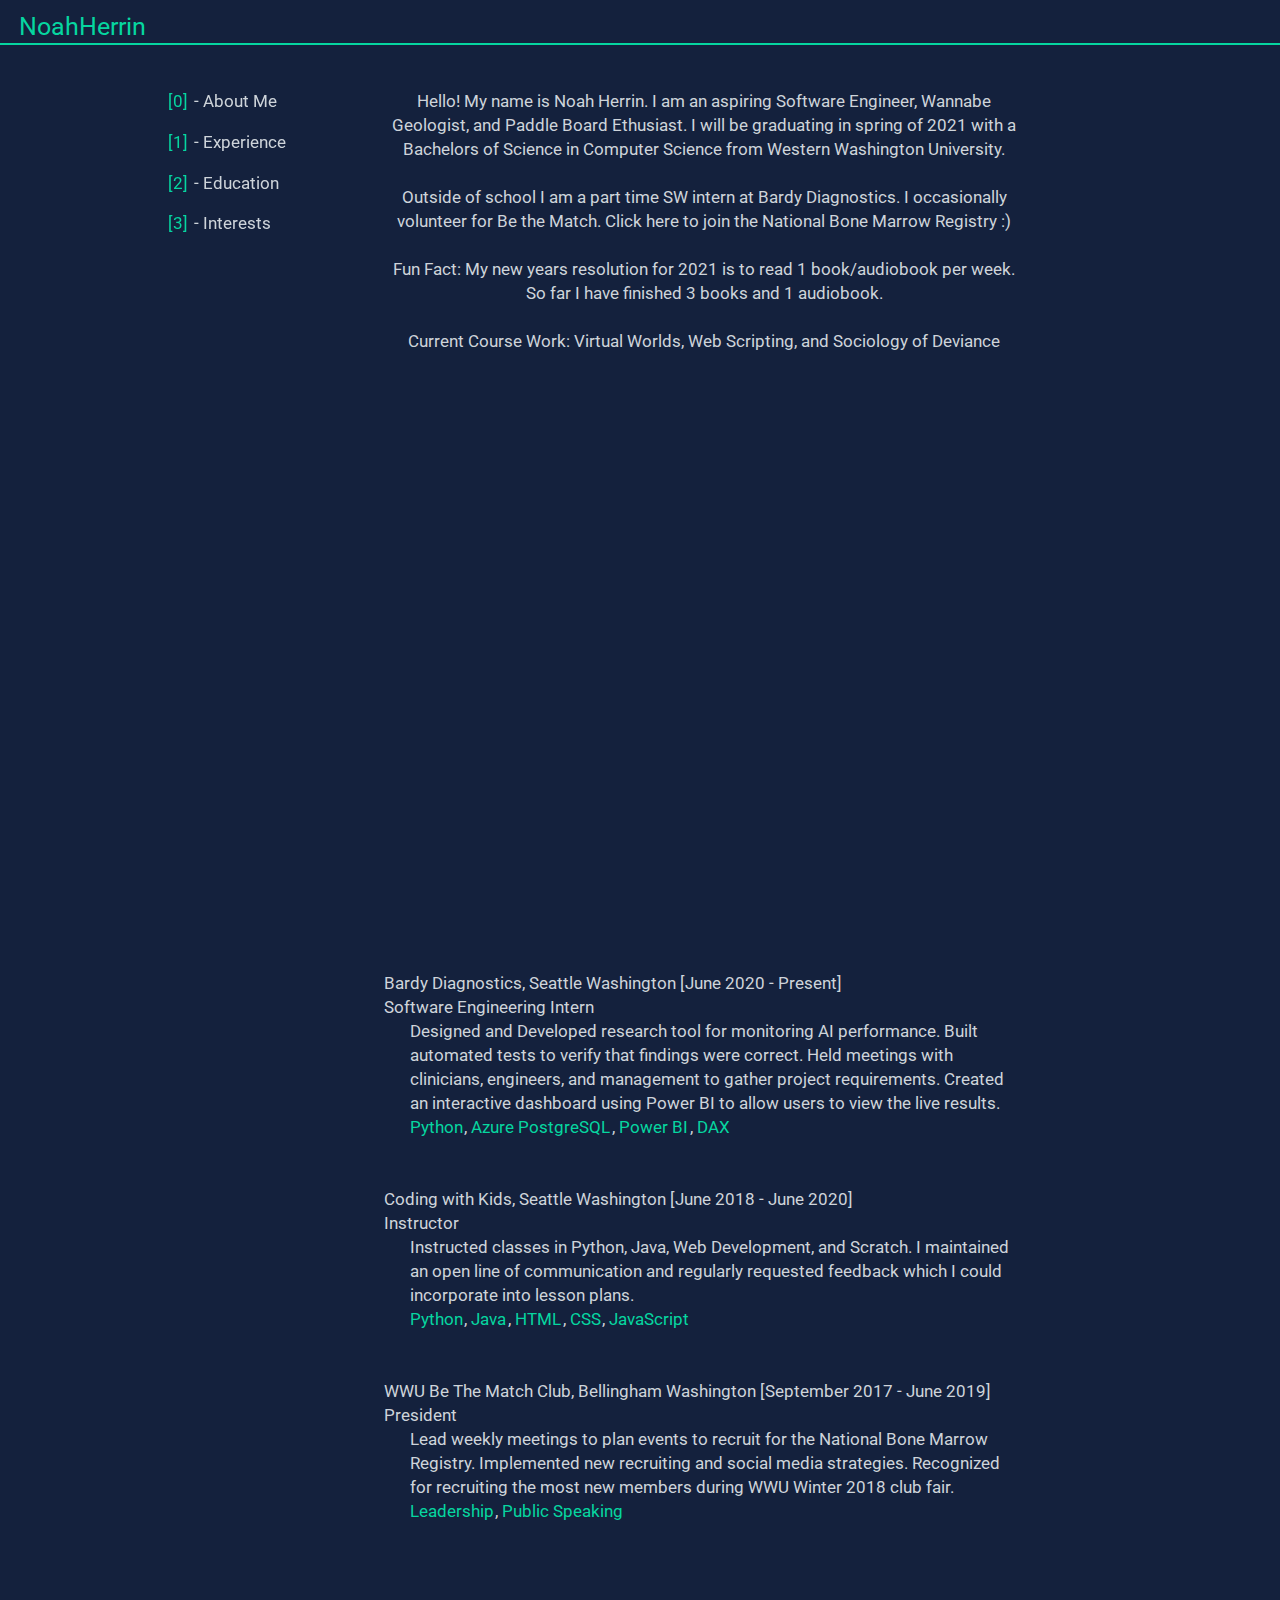
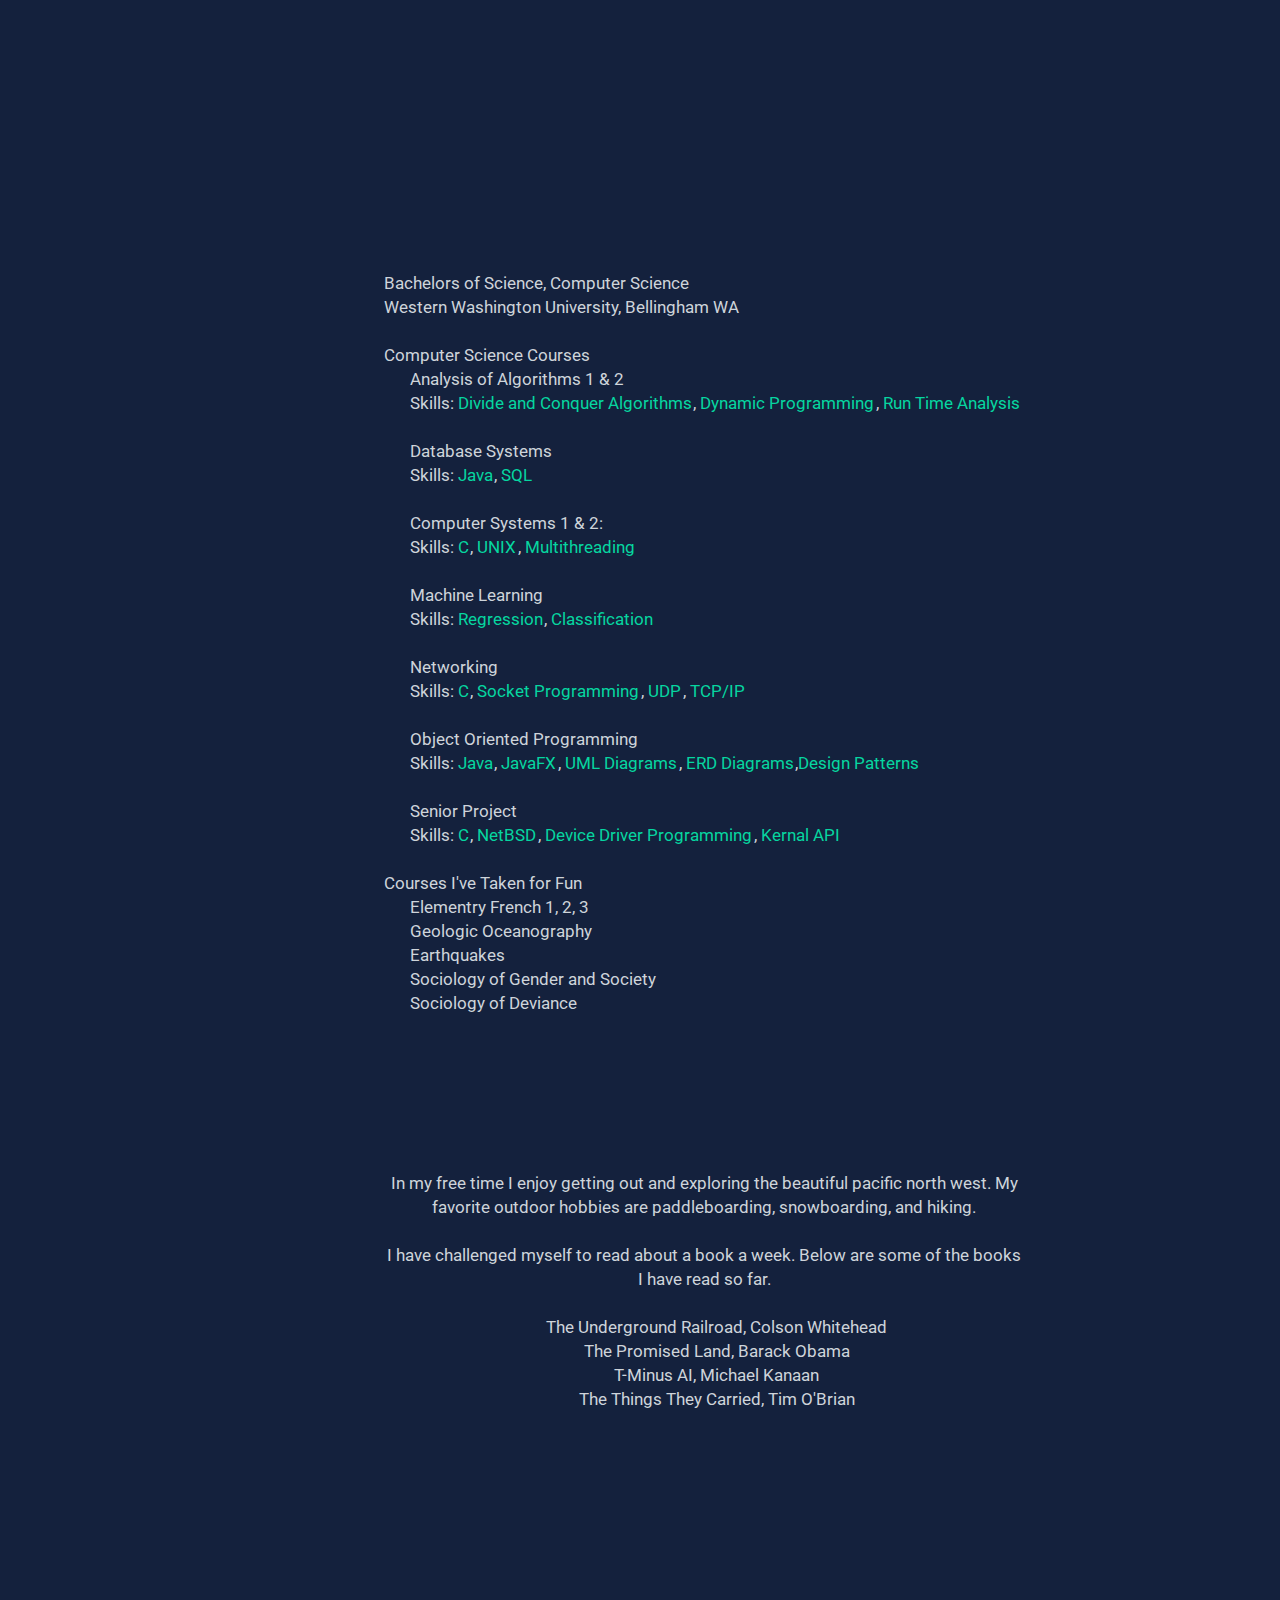
<file: Index.html>
<!DOCTYPE html>
<html lang="en" dir="ltr">

<head>
  <meta charset="utf-8">
  <title>Resume</title>

  <!-- get fonts from google fonts-->

  <link rel="preconnect" href="https://fonts.gstatic.com">
  <link href="https://fonts.googleapis.com/css2?family=Roboto:wght@300&display=swap" rel="stylesheet">

  <meta name="viewport" content="width=device-width, initial-scale=1">
  <link rel="stylesheet" href="https://maxcdn.bootstrapcdn.com/bootstrap/3.3.7/css/bootstrap.min.css">

  <script src="https://ajax.googleapis.com/ajax/libs/jquery/3.3.1/jquery.min.js"></script>
  <script src="https://maxcdn.bootstrapcdn.com/bootstrap/3.3.7/js/bootstrap.min.js"></script>

  <link rel="stylesheet" href="css/style.css">
</head>

<body>

  <!-- Sidebar which will contain the navigation element-->
  <aside>

    <!-- Navigation Section-->
    <nav  class="fixed-left">
        <ul id="navigation">
          <li>
            <div class="important"><a href="#about_me_anchor">[0]</a></div> - About Me
          </li>
          <li>
            <div class="important"><a href="#experience_anchor">[1]</a></div> - Experience
          </li>
          <li>
            <div class="important"><a href="#education_anchor">[2]</a></div> - Education
          </li>
          <li>
            <div class="important"><a href="#interests_anchor">[3]</a></div> - Interests
          </li>
        </ul>
    </nav>
  </aside>

  <!-- Main Contents of Website-->
  <main>
    <!-- Header -->
    <header>NoahHerrin</header>
    
    <a name="about_me_anchor"></a>
    <article id="AboutMe">
      

      <section>
        Hello! My name is Noah Herrin. I am an aspiring Software Engineer, Wannabe Geologist, and Paddle Board
        Ethusiast. I will be graduating in spring of 2021 with a Bachelors of Science in Computer Science from Western
        Washington University.
        <br><br>
        Outside of school I am a part time SW intern at Bardy Diagnostics. I occasionally volunteer for Be the Match.
        Click here to join the National Bone Marrow Registry :)
        <br><br>
        Fun Fact: My new years resolution for 2021 is to read 1 book/audiobook per week. So far I have finished 3 books and 1 audiobook.
        <br><br>
        Current Course Work: Virtual Worlds, Web Scripting, and Sociology of Deviance

      </section>

    </article>
    


    <a name="experience_anchor"></a>
    <article id="Experience">
      
      Bardy Diagnostics, Seattle Washington [June 2020 - Present]<br>
      Software Engineering Intern <br>
      <div id="coursework">
        
        Designed and Developed research tool for monitoring AI performance. Built automated tests to verify that findings were correct. Held meetings with clinicians, engineers, and management to gather project requirements. Created an interactive dashboard using Power BI to allow users to view the live results.
        <br>
        <div class="important">Python</div>, <div class="important">Azure PostgreSQL</div>, <div class="important">Power BI</div>, <div class="important">DAX</div>
      </div>
      <br>
      <br>

      Coding with Kids, Seattle Washington [June 2018 - June 2020]<br>
      Instructor <br>
      <div id="coursework">
        
        Instructed classes in Python, Java, Web Development, and Scratch. I maintained an open line of communication and regularly requested feedback which I could incorporate into lesson plans. 
        <br>
        <div class="important">Python</div>, <div class="important">Java</div>, <div class="important">HTML</div>, <div class="important">CSS</div>, <div class="important">JavaScript</div>
      </div>
      <br>
      <br>

      WWU Be The Match Club, Bellingham Washington [September 2017 - June 2019]<br>
      President <br>
      <div id="coursework">
        
        Lead weekly meetings to plan events to recruit for the National Bone Marrow Registry. Implemented new recruiting and social media strategies. Recognized for recruiting the most new members during WWU Winter 2018 club fair. 
        <br>
        <div class="important">Leadership</div>, <div class="important">Public Speaking</div>
      </div>
      <br>
      <br>


      
    </article>
    
    <a name="education_anchor"></a>
    <article id="Education">
      <section>
        Bachelors of Science, Computer Science
        <br>
        Western Washington University, Bellingham WA
        <br> <br>
        Computer Science Courses
        <br>
        <div id="coursework">

          Analysis of Algorithms 1 & 2 <br>
          Skills:
          <div class="important">Divide and Conquer Algorithms</div>, <div class="important">Dynamic Programming</div>,
          <div class="important">Run Time Analysis</div>

          <br>
          <br>
          Database Systems
          <br>
          Skills:
          <div class="important">Java</div>, <div class="important">SQL</div>
          <br>
          <br>
          Computer Systems 1 & 2: <br>
          Skills: <div class="important">C</div>, <div class="important">UNIX</div>, <div class="important">
            Multithreading</div>

          <br>
          <br>
          Machine Learning
          <br>
          Skills:
          <div class="important">Regression</div>, <div class="important">Classification</div>
          <br>
          <br>
          Networking
          <br>
          Skills:
          <div class="important">C</div>, <div class="important">Socket Programming</div>, <div class="important">UDP
          </div>, <div class="important">TCP/IP</div>
          <br>
          <br>
          Object Oriented Programming
          <br>
          Skills:
          <div class="important">Java</div>, <div class="important">JavaFX</div>, <div class="important">UML Diagrams
          </div>, <div class="important">ERD Diagrams</div>,<div class="important">Design Patterns</div>
          <br>
          <br>
          Senior Project
          <br>
          Skills:
          <div class="important">C</div>, <div class="important">NetBSD</div>, <div class="important">Device Driver
            Programming</div>, <div class="important">Kernal API</div>
          <br>
          <br>
        </div>

        Courses I've Taken for Fun
        <br>
        <div id="coursework">
          Elementry French 1, 2, 3 <br>
          Geologic Oceanography <br>
          Earthquakes <br>
          Sociology of Gender and Society<br>
          Sociology of Deviance <br>


        </div>

      </section>

    </article>
    <a name="interests_anchor"></a>
    <article id="Interests">
      <section>
        In my free time I enjoy getting out and exploring the beautiful pacific north west. My favorite outdoor hobbies are paddleboarding, snowboarding, and hiking.
        <br>
        <br>
        I have challenged myself to read about a book a week. Below are some of the books I have read so far.
        <br>
        <br>
        <div id="coursework">
          The Underground Railroad, Colson Whitehead <br>
          The Promised Land, Barack Obama <br>
          T-Minus AI, Michael Kanaan <br>
          The Things They Carried, Tim O'Brian <br>
        </div>


      </section>
    </article>
  </main>
  </div>

</body>

</html>
</file>
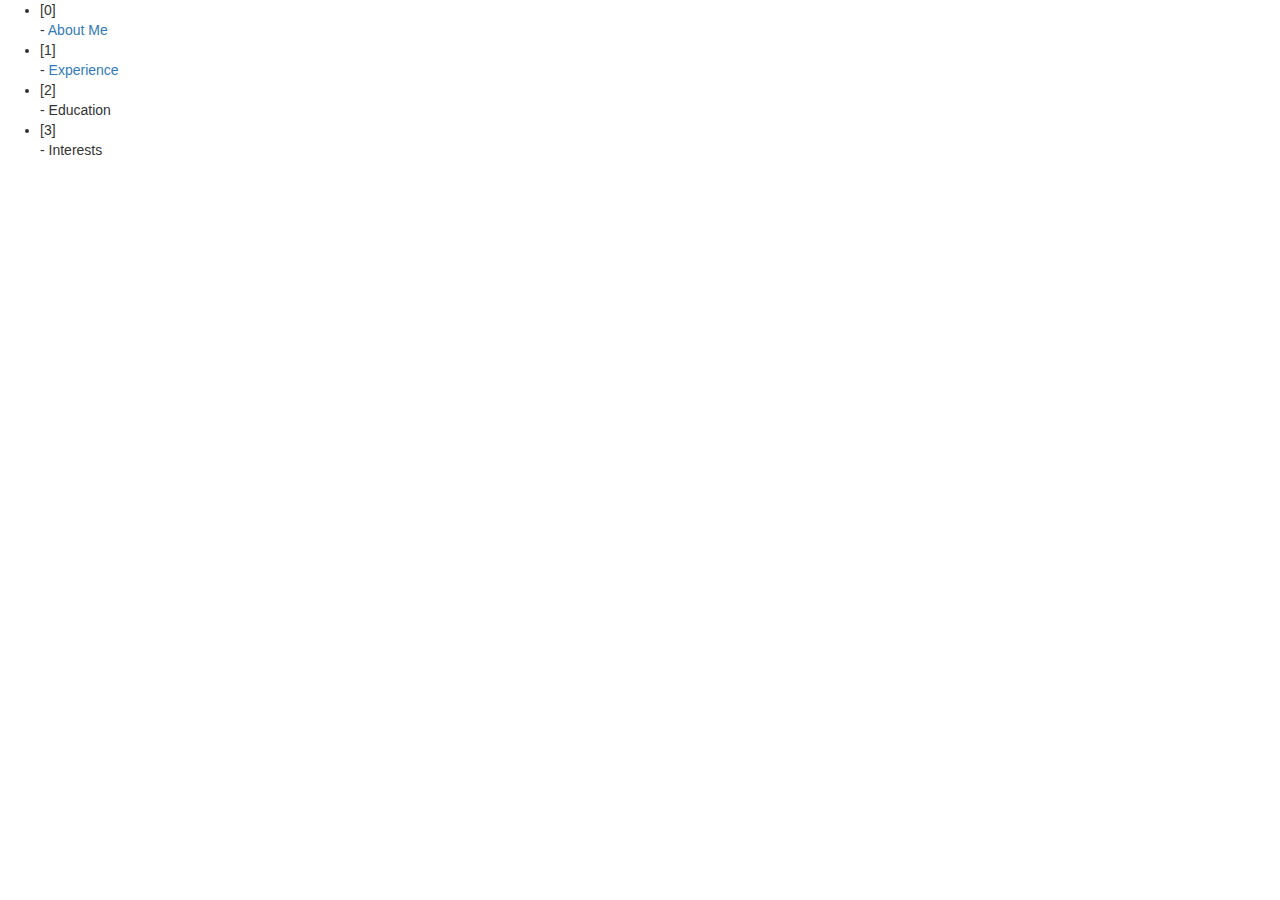
<file: Resume.html>
<!DOCTYPE html>
<html lang="en" dir="ltr">

<head>
  <meta charset="utf-8">
  <title>Resume</title>
  <meta name="viewport" content="width=device-width, initial-scale=1">
  <link rel="stylesheet" href="https://maxcdn.bootstrapcdn.com/bootstrap/3.3.7/css/bootstrap.min.css">
  <script src="https://ajax.googleapis.com/ajax/libs/jquery/3.3.1/jquery.min.js"></script>
  <script src="https://maxcdn.bootstrapcdn.com/bootstrap/3.3.7/js/bootstrap.min.js"></script>

</head>

<body>
  <aside>

    <!-- Navigation Section-->
    <nav class="fixed-left">
        <ul>
          <li>
            <div class="important">[0]</div> - <a href="aboutme_anchor">About Me</a>
          </li>
          <li>
            <div class="important">[1]</div> - <a href="experience_anchor">Experience</a> 
          </li>
          <li>
            <div class="important">[2]</div> - Education
          </li>
          <li>
            <div class="important">[3]</div> - Interests
          </li>
        </ul>
    </nav>
  </aside>
</body>
</file>
<file: css/style.css>
body {
  background-color: #14213d;
  color: #ced4da;
  font-family: 'Roboto', sans-serif;
}

.important {
  color: #06d6a0;
  display: inline-block;
  margin-right: .1em;
  
}

ul {
  list-style: none;
  margin-top: 10vh;
}
li {
  margin-bottom: 1em;
}

#navigation {
  display: block;
  text-align: left;
  position: fixed;
  height: 100vh;
  width: 20vw;
  font-size: 1.2em;
  margin-left: 10vw;
  z-index:1;

}

main {
  width: 80vw;
  position: relative;
  font-size: 1.2em;
  text-align: center;;
}

/* creates paralax effect with each article */
article {
  height: 100vh;
  padding-top: 8vh;
  display: block;
  padding-left: 30vw;

}

header {
  color: #06d6a0;
  font-size: 1.5em;
  text-align: left;
  border-bottom: .1em solid #06d6a0;
  background-color: #14213d;
  
  width: 100vw;
  height: 5vh;
  padding-left: 1.5vw;
  padding-top: 1vh;
  
  display: block;
  position: fixed;
  
  
  
}
a {
  color: #06d6a0;
}

a:hover {
  color:#06d6a0;
}

.skill {
  display: inline;
  border: .2em solid #06d6a0;
  padding: .1em;
  border-radius: 5px 5px 5px 5px;
}

#Education {
  text-align: left;
}

#coursework {
  padding-left: 2vw;
}
#Experience {
  text-align: left;
}

#AboutMe {
  padding-top: 10vh;
}
</file>
